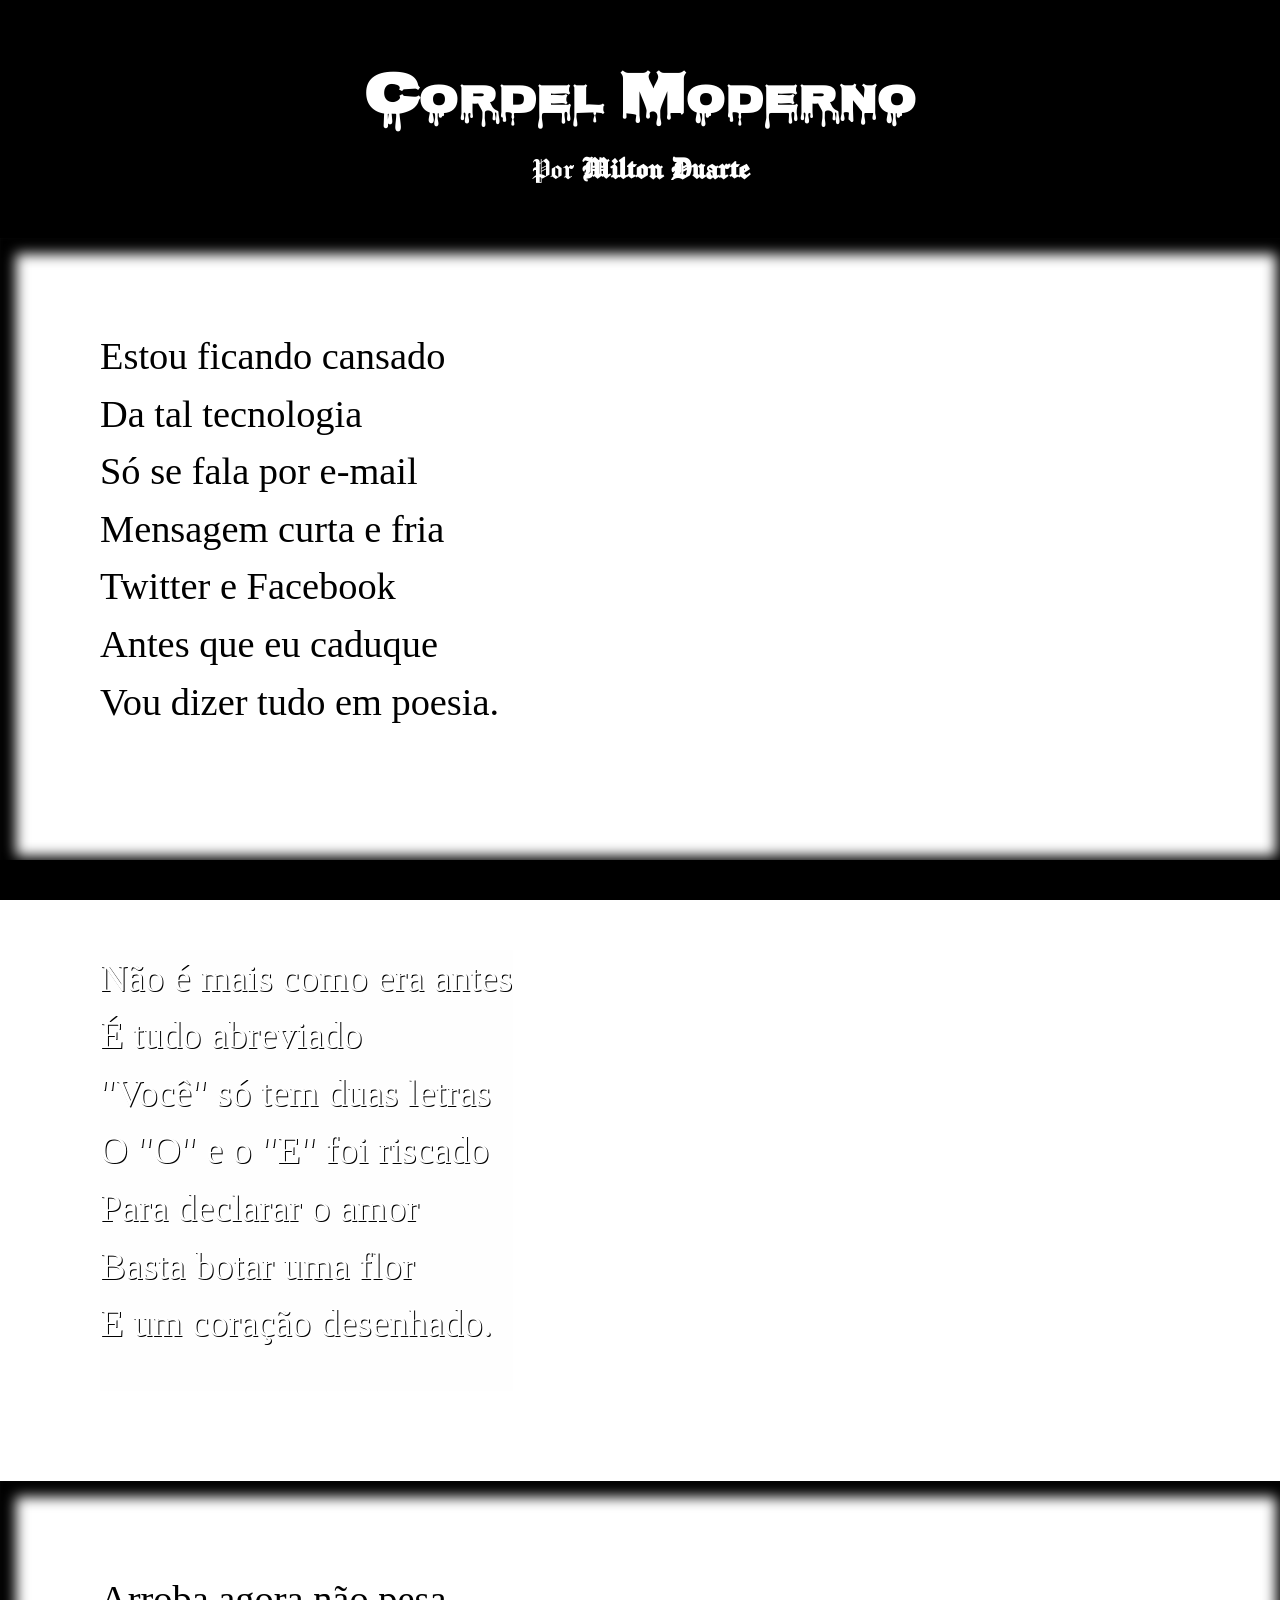
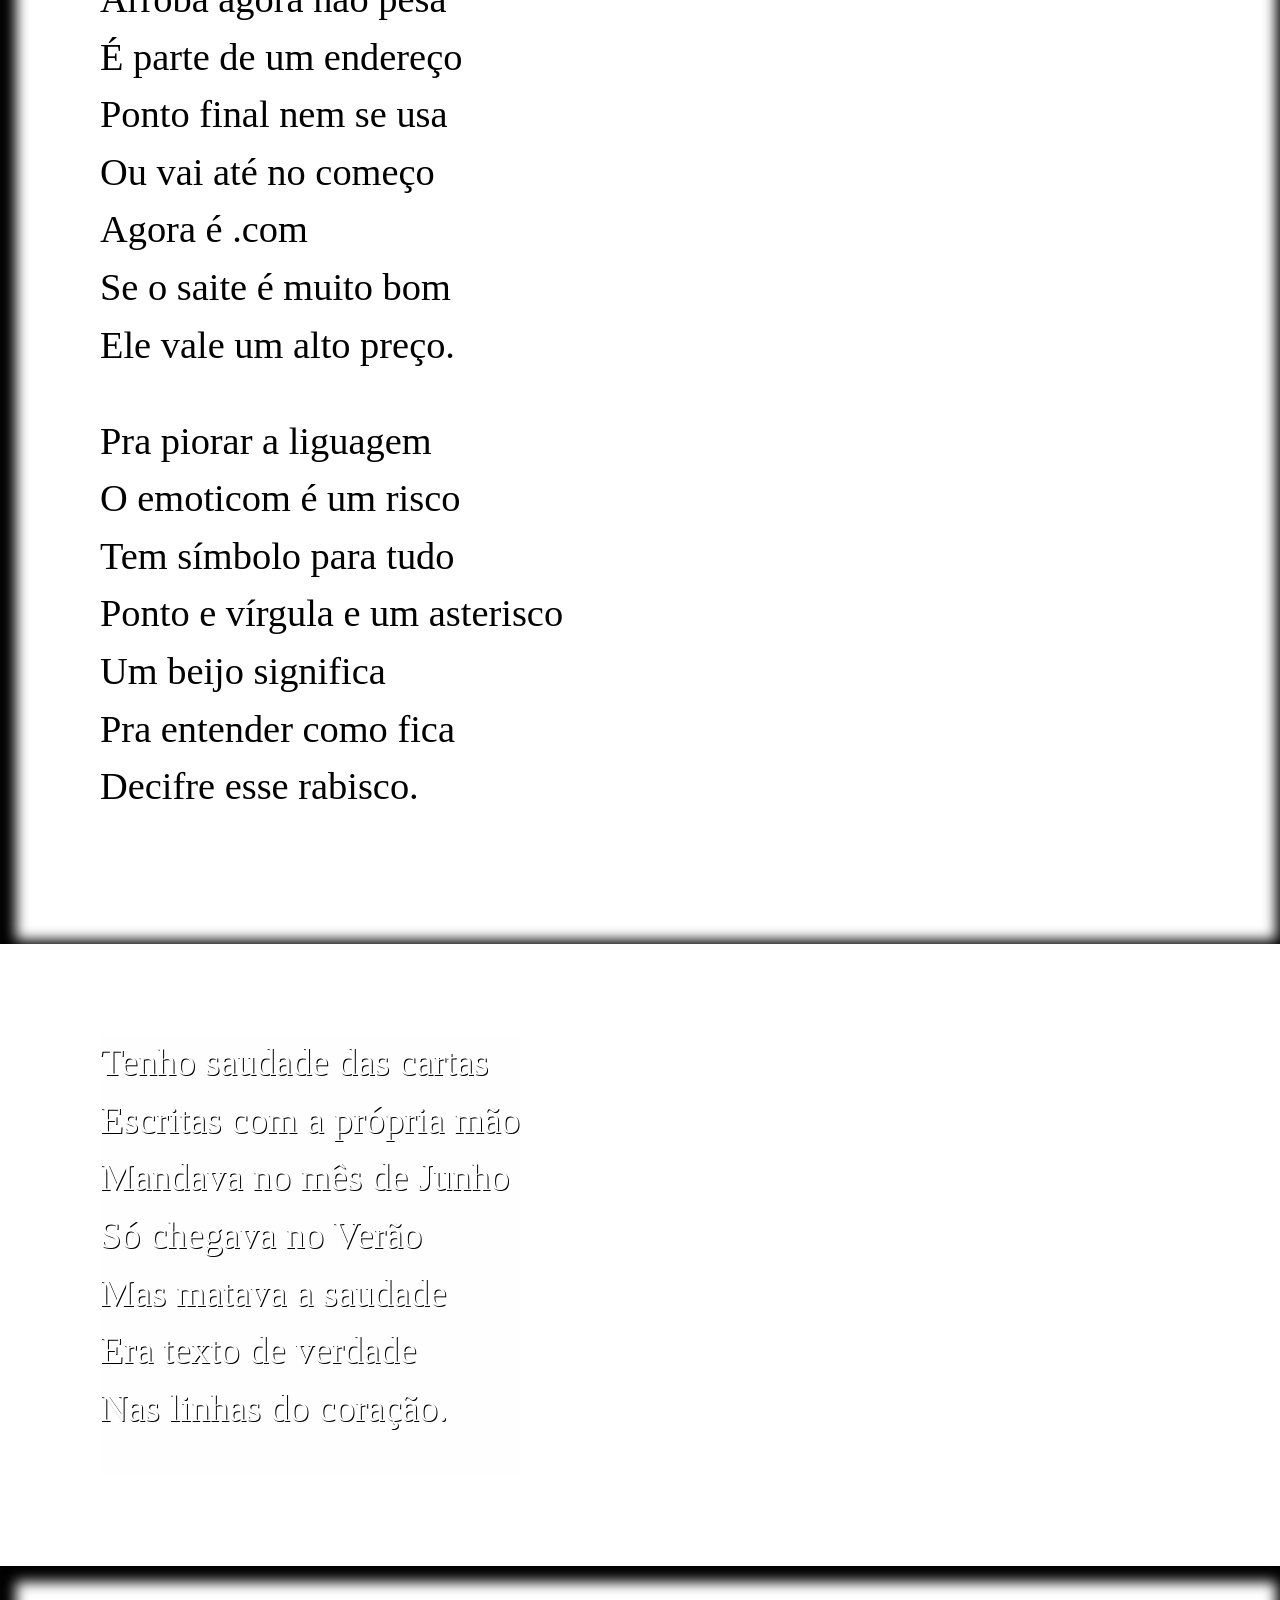
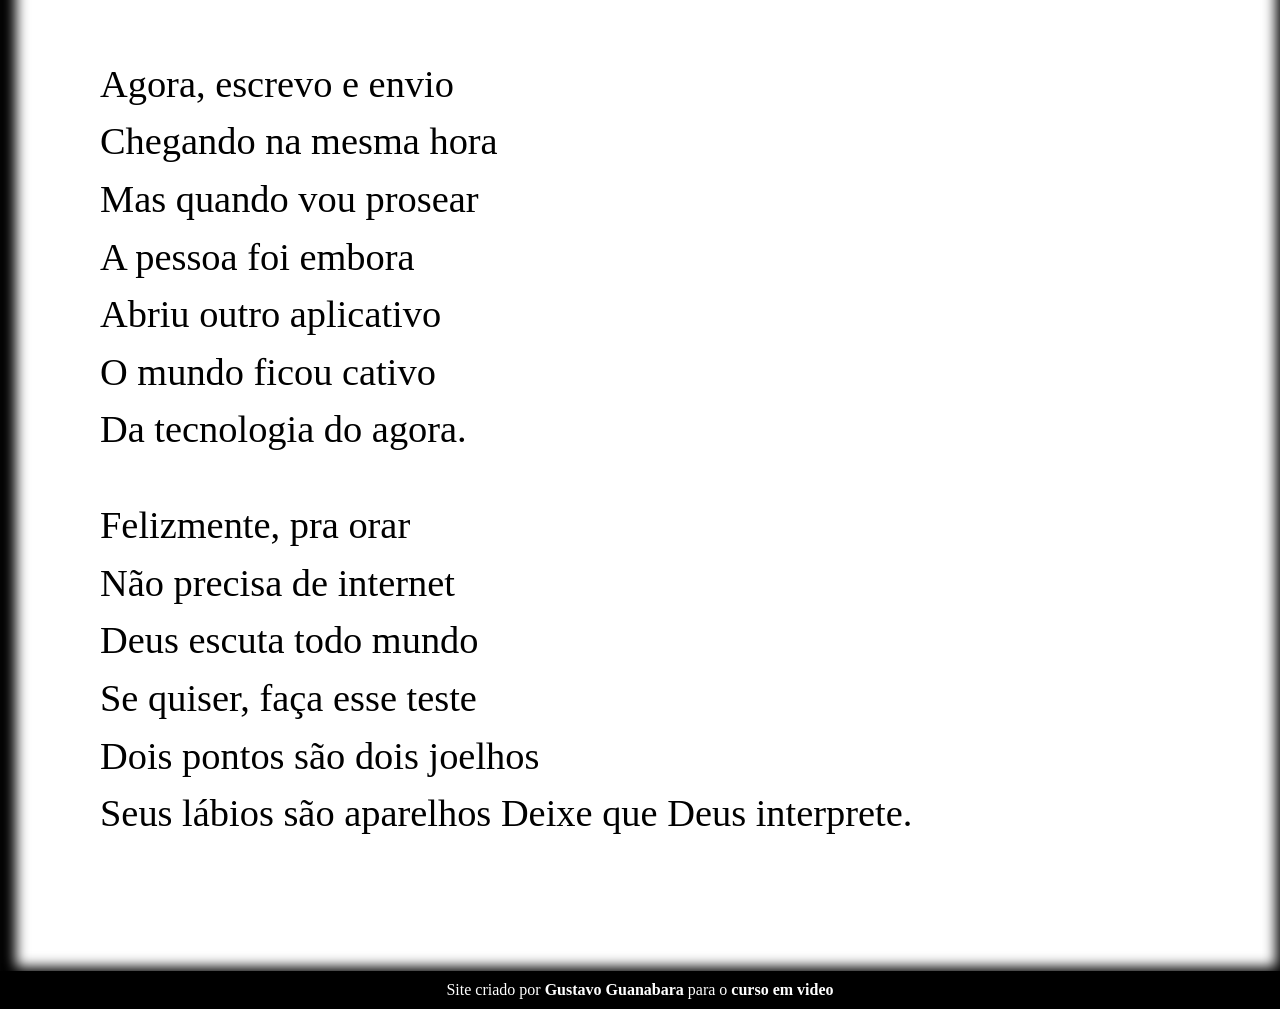
<file: Ex.022/d012/index.html>
<!DOCTYPE html>
<html lang="pt-br">
<head>
    <meta charset="UTF-8">
    <meta name="viewport" content="width=device-width, initial-scale=1.0">
    <title>Cordel Moderno</title>
    <link rel="stylesheet" href="estilo/style.css">
</head>
<body>
    <header>
        <h1>
            Cordel Moderno
        </h1>
        <p>
            Por <a href="https://www.recantodasletras.com.br/poesias/3186743" target="_blank">Milton Duarte
            </a>
        </p>
    </header>

    <section class="normal">
        <p>
            Estou ficando cansado <br>
            Da tal tecnologia <br>
            Só se fala por e-mail <br>
            Mensagem curta e fria <br>
            Twitter e Facebook <br>
            Antes que eu caduque <br>
            Vou dizer tudo em poesia. <br>
        </p>
    </section>

    <section class="imagem" id="img01">
        <p>
            Não é mais como era antes <br>
            É tudo abreviado <br>
            "Você" só tem duas letras <br>
            O "O" e o "E" foi riscado <br>
            Para declarar o amor <br>
            Basta botar uma flor <br>
            E um coração desenhado. <br>
        </p>
    </section>

    <section class="normal">
        <p>
            Arroba agora não pesa <br>
            É parte de um endereço <br>
            Ponto final nem se usa <br>
            Ou vai até no começo <br>
            Agora é .com <br>
            Se o saite é muito bom <br>
            Ele vale um alto preço. <br>
        </p> 
        <p>
            Pra piorar a liguagem <br>
            O emoticom é um risco <br>
            Tem símbolo para tudo <br>
            Ponto e vírgula e um asterisco <br>
            Um beijo significa <br>
            Pra entender como fica <br>
            Decifre esse rabisco. <br>
        </p>
    </section>

    <section class="imagem" id="img02">
        <p>
            Tenho saudade das cartas <br>
            Escritas com a própria mão <br>
            Mandava no mês de Junho <br>
            Só chegava no Verão <br>
            Mas matava a saudade <br>
            Era texto de verdade <br>
            Nas linhas do coração. <br>
        </p>
    </section>

    <section class="normal">
        <p>
            Agora, escrevo e envio <br>
            Chegando na mesma hora <br>
            Mas quando vou prosear <br>
            A pessoa foi embora <br>
            Abriu outro aplicativo <br>
            O mundo ficou cativo <br>
            Da tecnologia do agora. <br>
        </p>
        <p>
            Felizmente, pra orar <br>
            Não precisa de internet <br>
            Deus escuta todo mundo <br>
            Se quiser, faça esse teste <br>
            Dois pontos são dois joelhos <br>
            Seus lábios são aparelhos
            Deixe que Deus interprete. <br>
        </p>
    </section>
    <footer>
        <p>Site criado por <a href="https://github.com/gustavoguanabara" target="_blank">Gustavo Guanabara</a> para o <a href="https://www.cursoemvideo.com/" target="_blank">curso em video</a></p>
    </footer> 
       
</body>
</html>
</file>
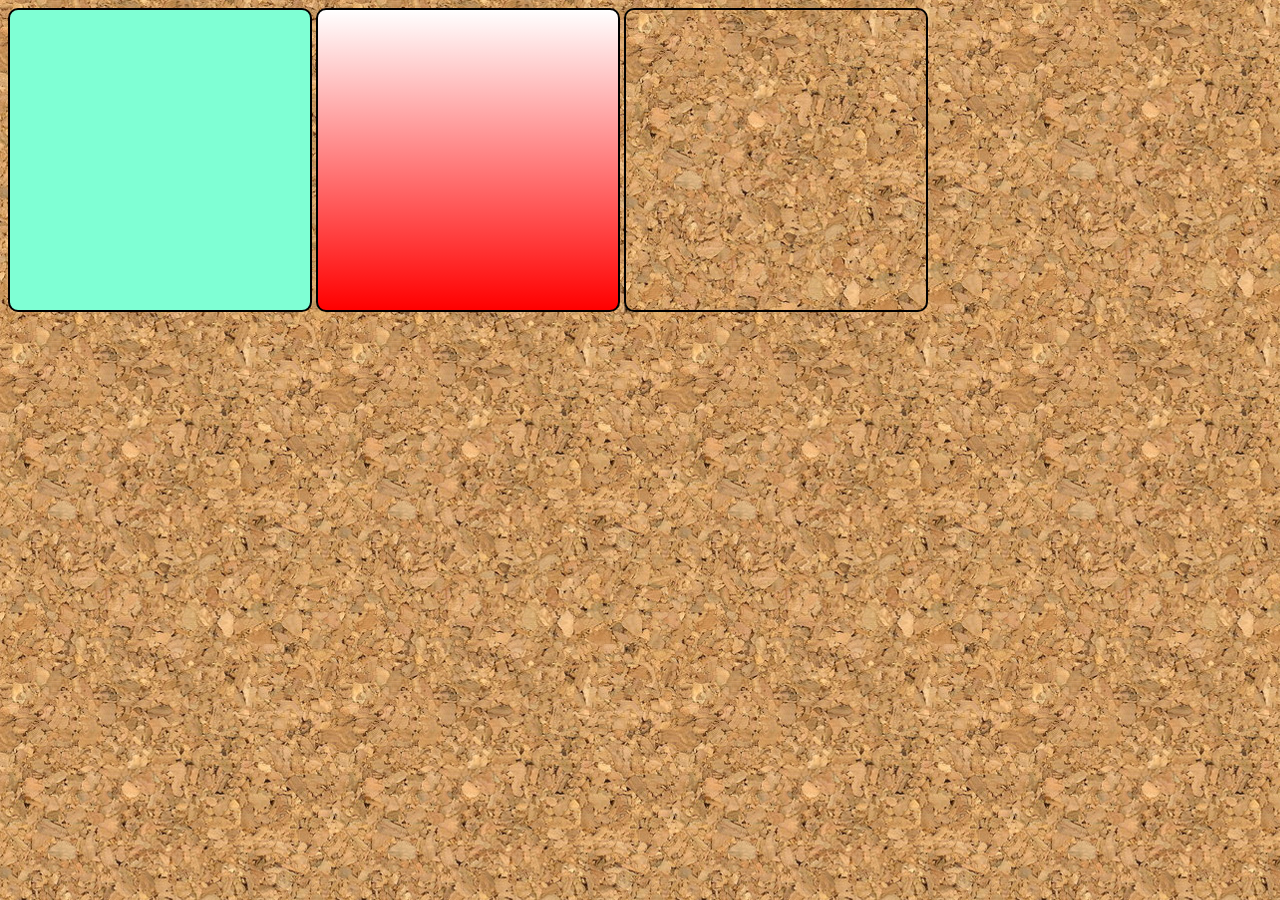
<file: Ex.022/fundo001.html>
<!DOCTYPE html>
<html lang="pt-br">
<head>
    <meta charset="UTF-8">
    <meta name="viewport" content="width=device-width, initial-scale=1.0">
    <title>Exercicio de Backgroud</title>
</head>
       <style>
                body {
            background-image: url(Imagens/wallpaper001.jpg);
        }
        div.Quadrado {

            display: inline-block;
            border: 2px solid black;
            border-radius: 10px;
            background-color: darkgray;
            width: 300px;
            height: 300px;
        }

        div#q1 {
            background-color: aquamarine;

        }
        div#q2 {
            background-image: linear-gradient(to bottom, white, red);
        }
        div#q3 {
            background-image: url(Imagens/wallpaper001.jpg);
        }

       </style>
<body>
    <div class="Quadrado" id="q1">

    </div>
    <div class="Quadrado" id="q2">

    </div>
    <div class="Quadrado" id="q3">

    </div>
    </body>
</html>
</file>
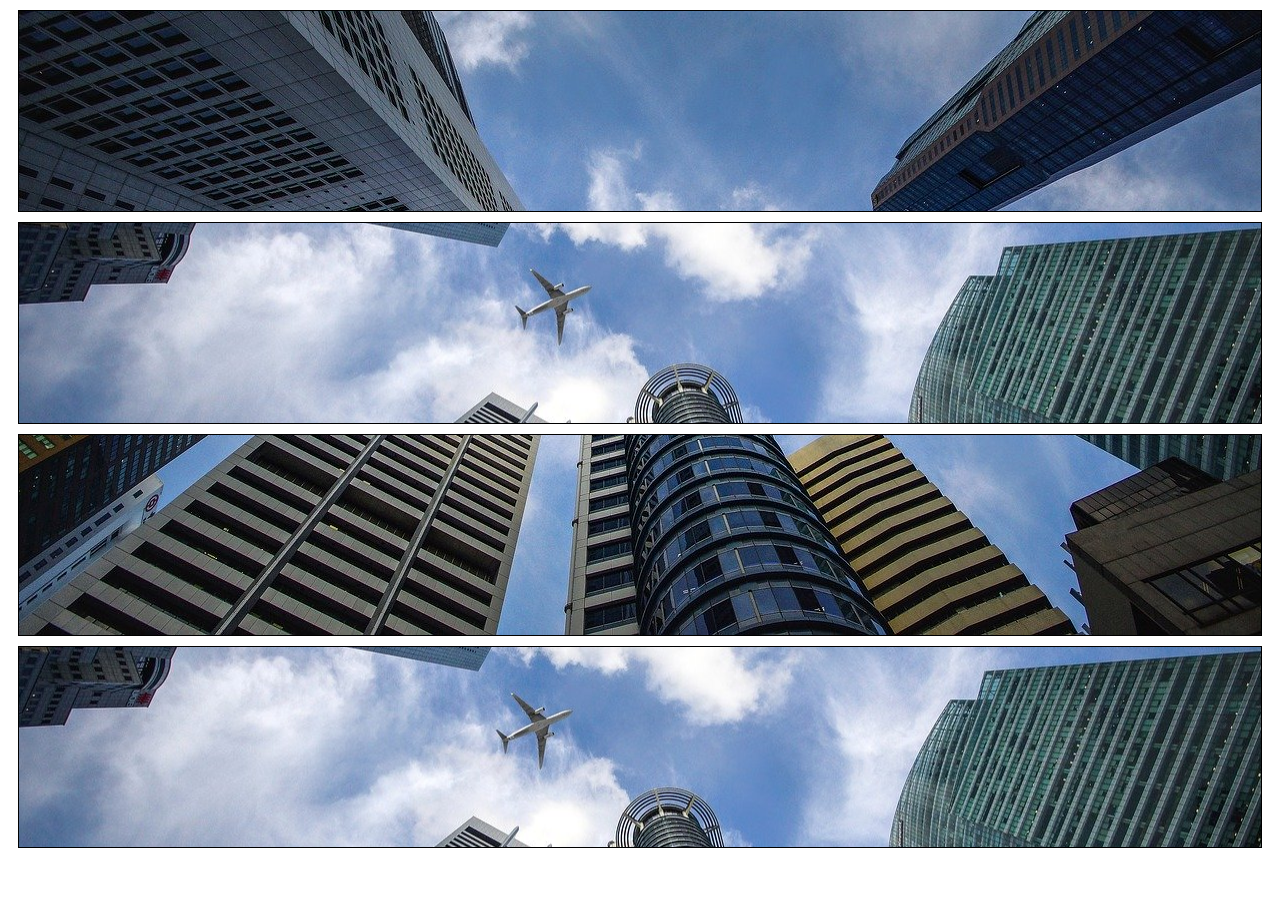
<file: Ex.022/fundo002.html>
<!DOCTYPE html>
<html lang="pt-br">
<head>
    <meta charset="UTF-8">
    <meta name="viewport" content="width=device-width, initial-scale=1.0">
    <title>Posicao de fundo</title>

    <style>
        div.bloco {
            background-image: url(Imagens/wallpaper002.jpg);
            height: 200px;
            border: 1px solid black;
            margin: 10px;
        }
        div#q1 {
            background-position: left top;
        }
        div#q2 {
            background-position: left center;
        }
        div#q3 {
            background-position: right bottom;
        }
        div#q4 {
            background-position: center center;
        }

    </style>
</head>
<body>
    <div class="bloco" id="q1">

    </div>
    <div class="bloco" id="q2">

    </div>
    <div class="bloco" id="q3">

    </div>
    <div class="bloco" id="q4">

    </div>
    
</body>
</html>
</file>
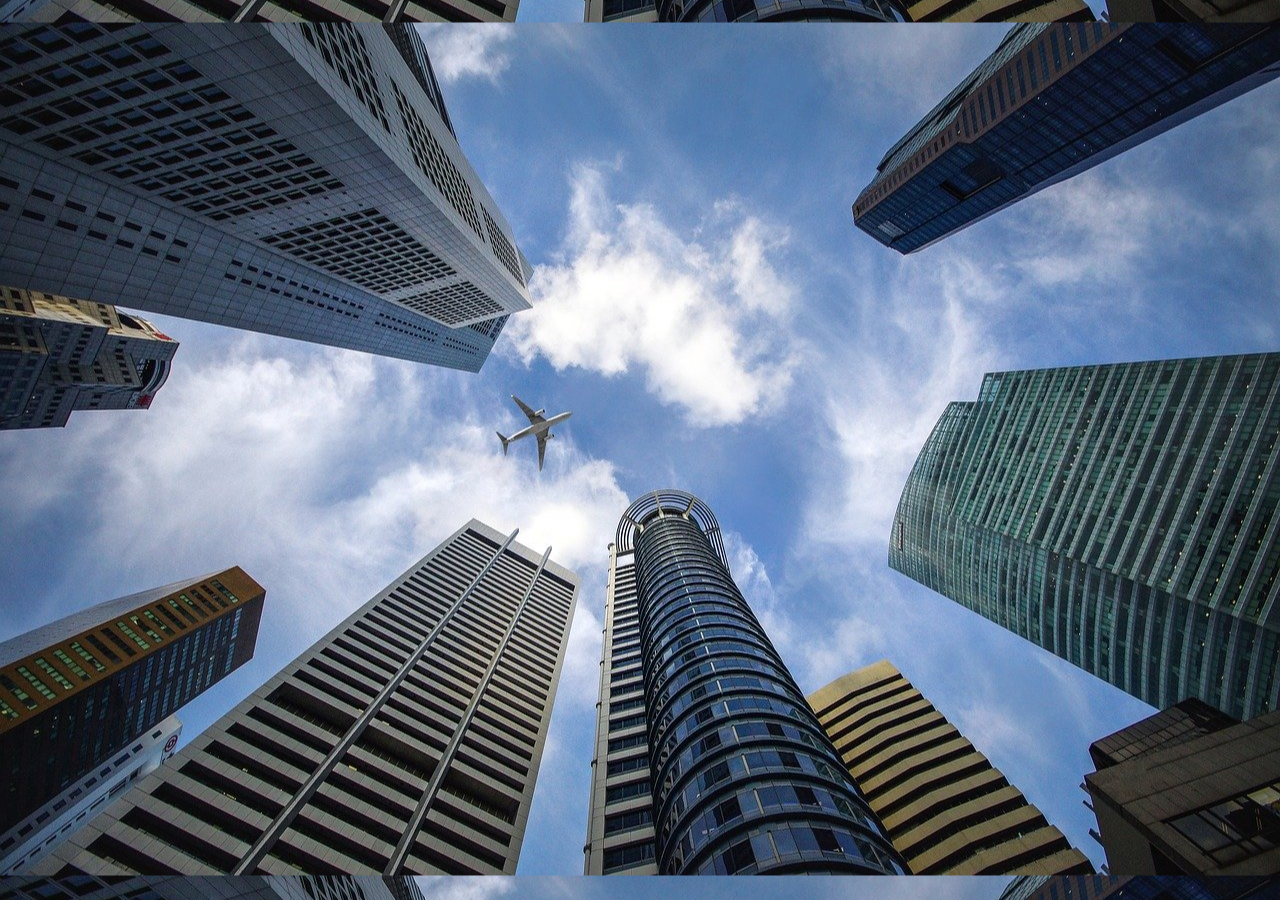
<file: Ex.022/fundo003.html>
<!DOCTYPE html>
<html lang="pt-br">
<head>
    <meta charset="UTF-8">
    <meta name="viewport" content="width=device-width, initial-scale=1.0">
    <title>teste imagem fundo</title>
    <style>
        body {
            height: 98vh;
            background-image: url(Imagens/wallpaper002.jpg);
            background-position: center center;
        }
    </style>
</head>
<body>
    
</body>
</html>
</file>
<file: Ex.022/d012/estilo/style.css>
@charset "UTF-8";

@import url('https://fonts.googleapis.com/css2?family=Bebas+Neue&family=Manufacturing+Consent&family=Nosifer&display=swap');

@import url('https://fonts.googleapis.com/css2?family=Bebas+Neue&family=Manufacturing+Consent&display=swap');

@import url('https://fonts.googleapis.com/css2?family=Bebas+Neue&family=Manufacturing+Consent&family=Nosifer&display=swap');

:root {
    --fonte1: "Bebas Neue", sans-serif;
    --fonte2: "Nosifer", sans-serif;
    --fonte3: "Manufacturing Consent", system-ui;
}
*{
    margin: 0px;
    padding: 0px;
}
html.body {
    font-family: var(--fonte1);
    min-height: 100vh;
    background-color: darkgrey;  
}
header {
    font-family: var(--fonte3);
    background-color: black;
    color: white;
    text-align: center;
    font-size: 2.5vw;
}
header > h1 {
    font-family: var(--fonte2);
    padding-top: 50px;
    font-variant: small-caps;
    font-size: 4.5vw;
}
header > p {
    padding-bottom: 50px;
}
a {
    color: white;
    text-decoration: none;
    font-weight: bolder;
}
a:hover {
    text-decoration: underline;   
}
section {
    padding-top: 10vh;
    padding-bottom: 10vh;
    line-height: 1.5em;
    padding-left:100px;
    font-size: 3vw;
}
section > p {
    padding-bottom: 1em;
}
section.normal {
    background-color: white;
    color: black;
    box-shadow: inset 6px 6px 13px 10px black;
}
section.imagem {
    background-color: rgb(73, 72, 72);
    color: white;
}
section.imagem > p {
    display: inline-block;
    background-color: rgba(0, 0, 0, 0.005);
    text-shadow: 1px 1px 0px black;
}
section#img01 {
    background-image: url("../imagens/imagem01.jpg");
    background-position: left center;
    background-size: cover;
    background-attachment: fixed;
}
section#img02 {
    background-image: url("../imagens/imagem02.jpg");
    background-position: left center;
    background-size: cover;
    background-attachment: fixed;
}
footer {
    background-color: black;
    color: white;
    text-align: center;
    padding: 10px;
}
</file>
